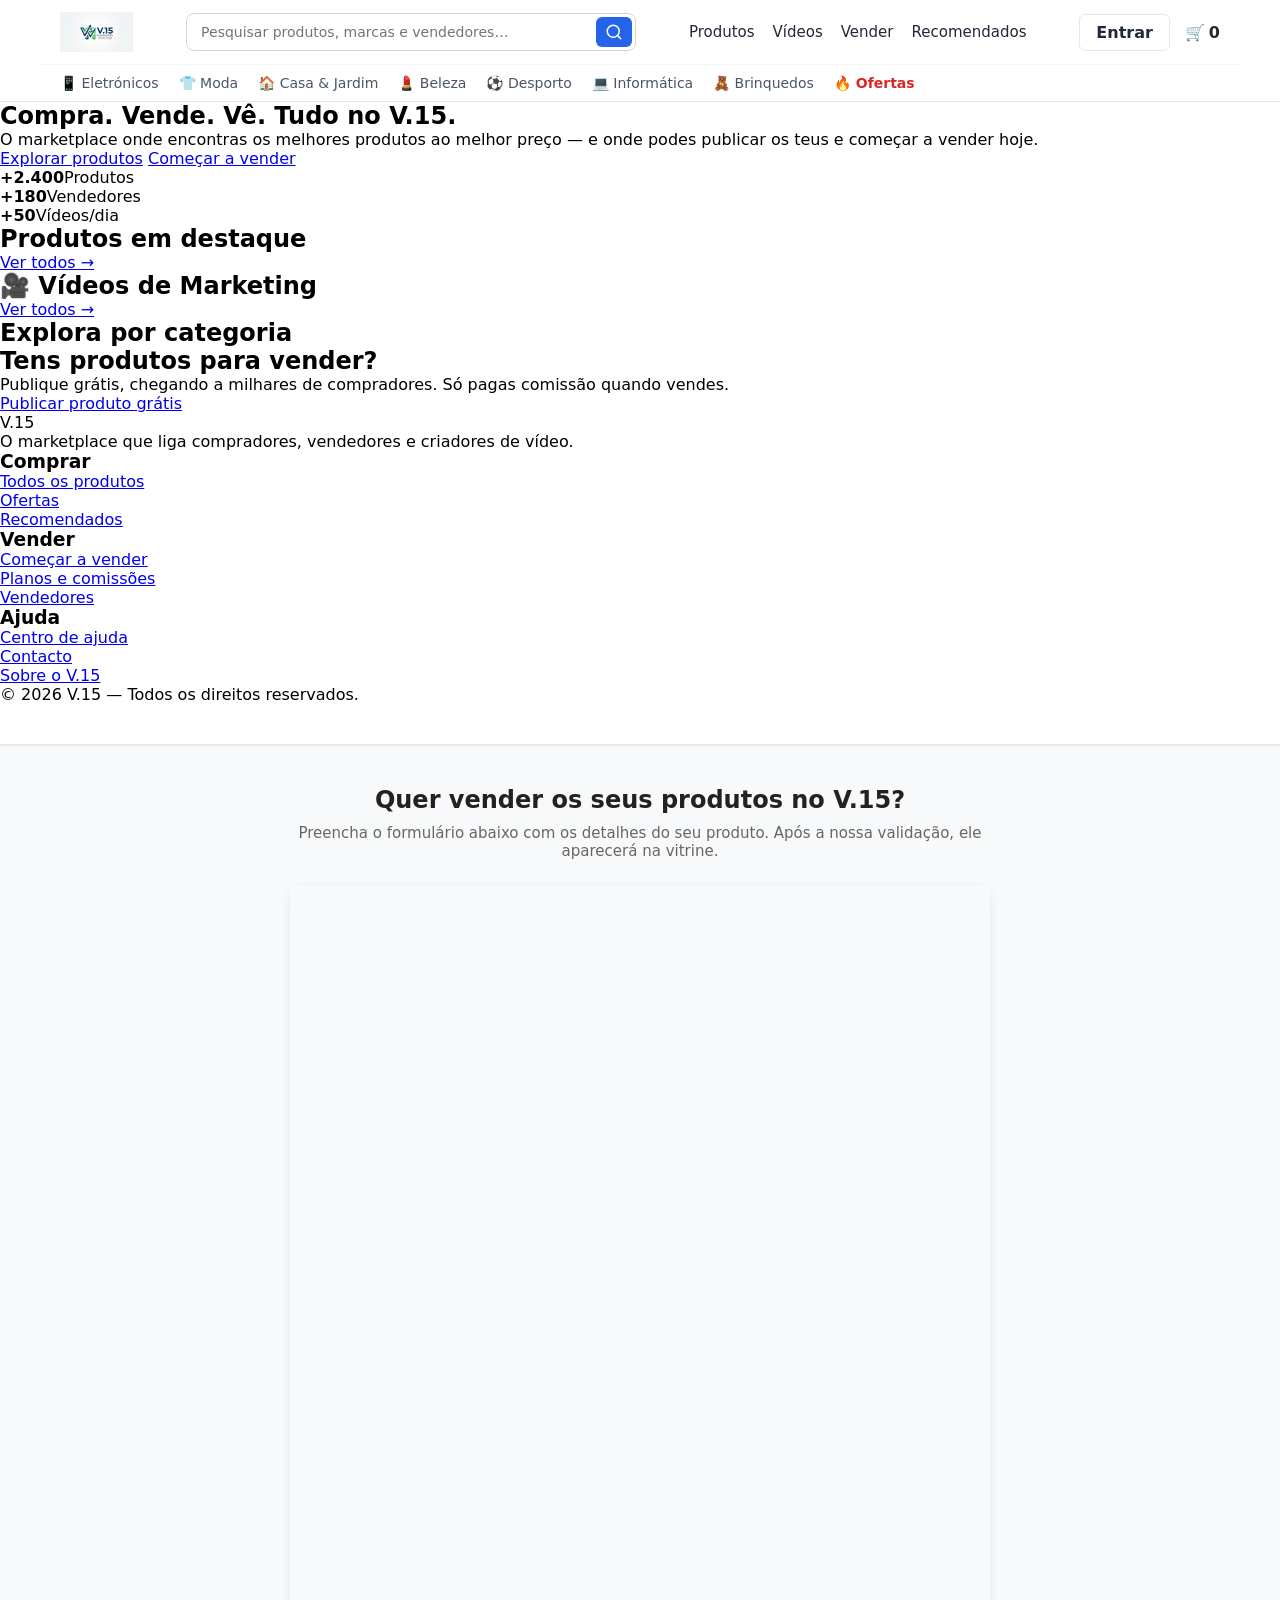
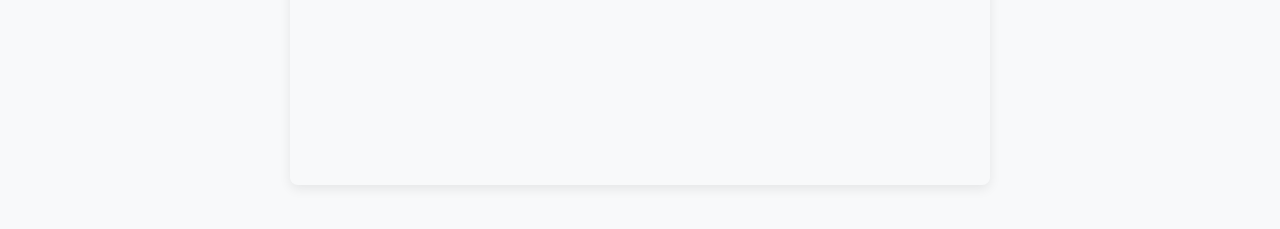
<file: index.html>
<!DOCTYPE html>
<html lang="pt-PT">
<head>
  <meta charset="UTF-8">
  <meta name="viewport" content="width=device-width, initial-scale=1.0">
<link rel="manifest" href="manifest.json">
<script>
  if ('serviceWorker' in navigator) {
    navigator.serviceWorker.register('sw.js');
  }
</script>
  <!-- ===== SEO PRINCIPAL ===== -->
  <title>V.15 | Marketplace Online — Comprar Produtos, Ver Vídeos e Vender</title>
  <meta name="description" content="V.15 é o marketplace onde compras produtos ao melhor preço, vês vídeos de marketing reais e vendes online. Avaliações, entrega rápida e vendedores verificados. ✅">
  <meta name="keywords" content="marketplace online, comprar produtos online, vender online, vídeos de produtos, V.15">
  <meta name="author" content="V.15">
  <meta name="robots" content="index, follow">
  <link rel="canonical" href="https://v15.com/">

  <!-- ===== SEO SOCIAL (Open Graph) ===== -->
  <meta property="og:type" content="website">
  <meta property="og:title" content="V.15 | Marketplace com Vídeos de Marketing">
  <meta property="og:description" content="Compra, vende e vê vídeos de produtos no V.15. O marketplace que liga vendedores a compradores.">
  <meta property="og:url" content="https://v15.com/">
  <meta property="og:image" content="https://v15.com/assets/og-v15.jpg">
  <meta property="og:locale" content="pt_PT">

  <!-- Twitter Card -->
  <meta name="twitter:card" content="summary_large_image">
  <meta name="twitter:title" content="V.15 | Marketplace com Vídeos de Marketing">
  <meta name="twitter:description" content="Compra, vende e vê vídeos de produtos no V.15.">

  <!-- ===== SCHEMA.ORG (dados estruturados) ===== -->
  <script type="application/ld+json">
  {
    "@context": "https://schema.org",
    "@type": "WebSite",
    "name": "V.15",
    "url": "https://v15.com/",
    "potentialAction": {
      "@type": "SearchAction",
      "target": "https://v15.com/produtos?q={search_term_string}",
      "query-input": "required name=search_term_string"
    }
  }
  </script>

  <link rel="stylesheet" href="css/style.css">
  <link rel="icon" href="assets/favicon.svg" type="image/svg+xml">
</head>

<!-- ===== HEADER REVOLUCIONADO ===== -->
  <header class="header-container">
    <div class="top-bar">
      <!-- Logo -->
      <a href="/" class="logo-link">
        <img src="e02012de-0466-4e1d-81b5-0168465e8b86.jfif" alt="V.15 Marketplace" class="logo-img">
      </a>

      <!-- Barra de Pesquisa -->
      <div class="search-box">
        <input type="text" placeholder="Pesquisar produtos, marcas e vendedores…">
        <button type="submit" aria-label="Pesquisar">
          <svg width="18" height="18" viewBox="0 0 24 24" fill="none" stroke="currentColor" stroke-width="2" stroke-linecap="round" stroke-linejoin="round">
            <circle cx="11" cy="11" r="8"></circle>
            <line x1="21" y1="21" x2="16.65" y2="16.65"></line>
          </svg>
        </button>
      </div>

      <!-- Navegação Principal -->
      <nav class="main-nav">
        <a href="#produtos">Produtos</a>
        <a href="#videos">Vídeos</a>
        <a href="#vender">Vender</a>
        <a href="#recomendados">Recomendados</a>
      </nav>

      <!-- Ações do Utilizador -->
      <div class="user-actions">
        <a href="#login" class="btn-login">Entrar</a>
        <a href="#carrinho" class="cart-btn">
          🛒 <span class="cart-count">0</span>
        </a>
      </div>
    </div>

    <!-- Barra de Categorias -->
    <nav class="categories-bar">
      <a href="#eletronicos">📱 Eletrónicos</a>
      <a href="#moda">👕 Moda</a>
      <a href="#casa">🏠 Casa & Jardim</a>
      <a href="#beleza">💄 Beleza</a>
      <a href="#desporto">⚽ Desporto</a>
      <a href="#informatica">💻 Informática</a>
      <a href="#brinquedos">🧸 Brinquedos</a>
      <a href="#ofertas" class="highlight">🔥 Ofertas</a>
    </nav>
  </header>
  <!-- ===== CONTEÚDO PRINCIPAL ===== -->
  <main id="main">

    <!-- HERO -->
    <section class="hero" aria-labelledby="hero-title">
      <div class="container hero__inner">
        <div class="hero__text">
          <h1 id="hero-title">Compra. Vende. Vê. <span class="accent">Tudo no V.15.</span></h1>
          <p>O marketplace onde encontras os melhores produtos ao melhor preço — e onde podes publicar os teus e começar a vender hoje.</p>
          <div class="hero__cta">
            <a href="/produtos" class="btn btn--primary btn--lg">Explorar produtos</a>
            <a href="/vender" class="btn btn--outline btn--lg">Começar a vender</a>
          </div>
        </div>
        <div class="hero__stats" role="list">
          <div class="stat" role="listitem"><strong>+2.400</strong><span>Produtos</span></div>
          <div class="stat" role="listitem"><strong>+180</strong><span>Vendedores</span></div>
          <div class="stat" role="listitem"><strong>+50</strong><span>Vídeos/dia</span></div>
        </div>
      </div>
    </section>

    <!-- DESTAQUES (produtos patrocinados → monetização) -->
    <section class="section" aria-labelledby="destaques-title">
      <div class="container">
        <div class="section__head">
          <h2 id="destaques-title">Produtos em destaque</h2>
          <a href="/produtos?s=destaque" class="link-more">Ver todos →</a>
        </div>
        <div class="grid grid--products" id="grid-destaques" role="list">
          <!-- Preenchido via JS -->
        </div>
      </div>
    </section>

    <!-- VÍDEOS DE MARKETING (TikTok style) -->
    <section class="section section--videos" aria-labelledby="videos-title">
      <div class="container">
        <div class="section__head">
          <h2 id="videos-title">🎥 Vídeos de Marketing</h2>
          <a href="/videos" class="link-more">Ver todos →</a>
        </div>
        <div class="videos-strip" id="videos-strip" role="list">
          <!-- Preenchido via JS -->
        </div>
      </div>
    </section>

    <!-- CATEGORIAS (SEO interno) -->
    <section class="section" aria-labelledby="cat-title">
      <div class="container">
        <h2 id="cat-title">Explora por categoria</h2>
        <div class="grid grid--cats" id="grid-cats" role="list"></div>
      </div>
    </section>

    <!-- CTA VENDER (conversão) -->
    <section class="cta-seller" aria-labelledby="cta-seller-title">
      <div class="container cta-seller__inner">
        <h2 id="cta-seller-title">Tens produtos para vender?</h2>
        <p>Publique grátis, chegando a milhares de compradores. Só pagas comissão quando vendes.</p>
        <a href="/vender" class="btn btn--primary btn--lg">Publicar produto grátis</a>
      </div>
    </section>

  </main>

  <!-- ===== FOOTER ===== -->
  <footer class="footer" role="contentinfo">
    <div class="container footer__grid">
      <div class="footer__col">
        <span class="logo__mark">V<span class="logo__dot">.</span>15</span>
        <p>O marketplace que liga compradores, vendedores e criadores de vídeo.</p>
      </div>
      <div class="footer__col">
        <h3>Comprar</h3>
        <ul>
          <li><a href="/produtos">Todos os produtos</a></li>
          <li><a href="/ofertas">Ofertas</a></li>
          <li><a href="/recomendados">Recomendados</a></li>
        </ul>
      </div>
      <div class="footer__col">
        <h3>Vender</h3>
        <ul>
          <li><a href="/vender">Começar a vender</a></li>
          <li><a href="/planos">Planos e comissões</a></li>
          <li><a href="/vendedores">Vendedores</a></li>
        </ul>
      </div>
      <div class="footer__col">
        <h3>Ajuda</h3>
        <ul>
          <li><a href="/ajuda">Centro de ajuda</a></li>
          <li><a href="/contacto">Contacto</a></li>
          <li><a href="/sobre">Sobre o V.15</a></li>
        </ul>
      </div>
    </div>
    <div class="container footer__bottom">
      <p>© 2026 V.15 — Todos os direitos reservados.</p>
    </div>
  </footer>

  <script src="js/main.js"></script>
</body>
</html>
<!-- Secção: Quero Vender no V.15 Marketplace -->
<section id="quero-vender" style="background-color: #f8f9fa; padding: 40px 20px; text-align: center; border-top: 2px solid #eaeaea; margin-top: 40px;">
    <div style="max-width: 700px; margin: 0 auto;">
        <h2 style="color: #222; font-size: 24px; margin-bottom: 10px;">Quer vender os seus produtos no V.15?</h2>
        <p style="color: #666; font-size: 15px; margin-bottom: 25px;">Preencha o formulário abaixo com os detalhes do seu produto. Após a nossa validação, ele aparecerá na vitrine.</p>
        
        <!-- O seu formulário -->
        <iframe src="https://docs.google.com/forms/d/e/1FAIpQLSdlSZ823inpai0QMPvo9evfjAGlGqn3p0BU914lRZRha8nt_w/viewform?embedded=true" width="100%" height="900" frameborder="0" marginheight="0" marginwidth="0" style="border: none; border-radius: 8px; box-shadow: 0 4px 12px rgba(0,0,0,0.08);">A carregar…</iframe>
    </div>
</section>
</file>
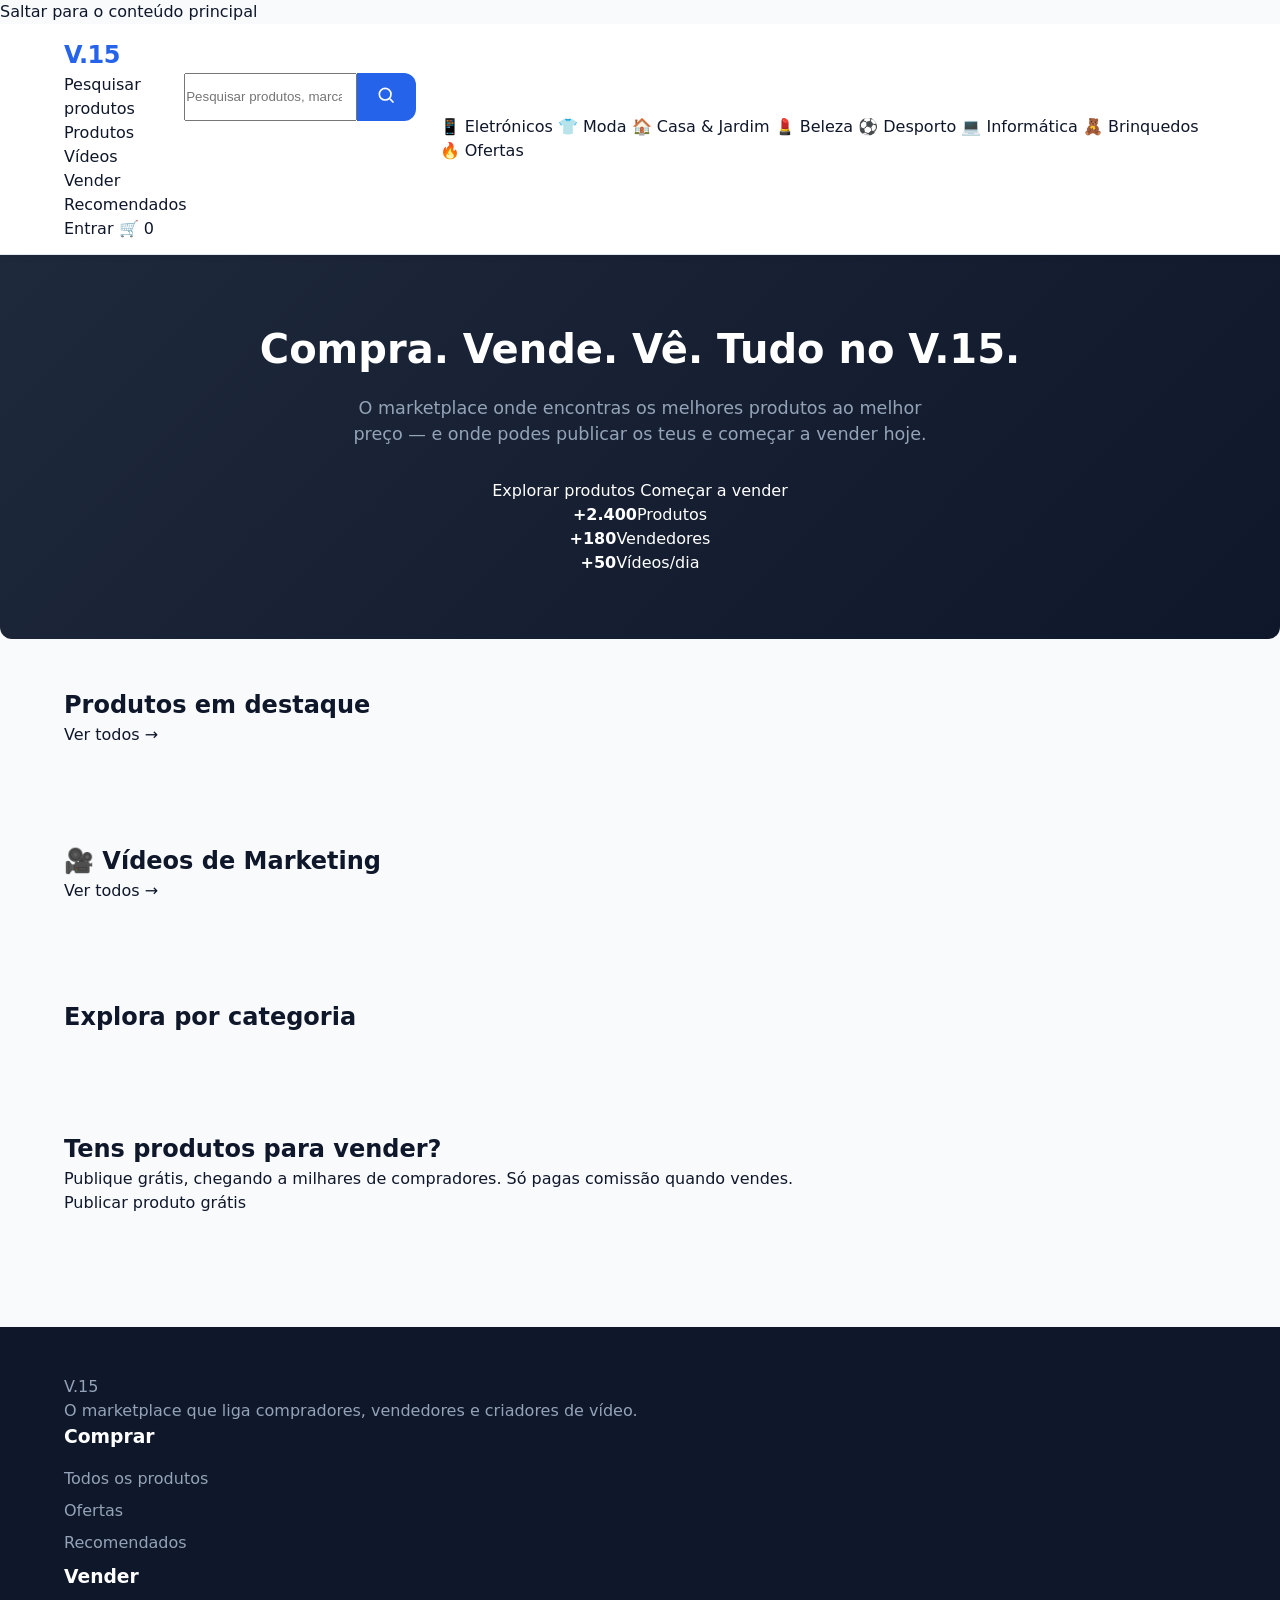
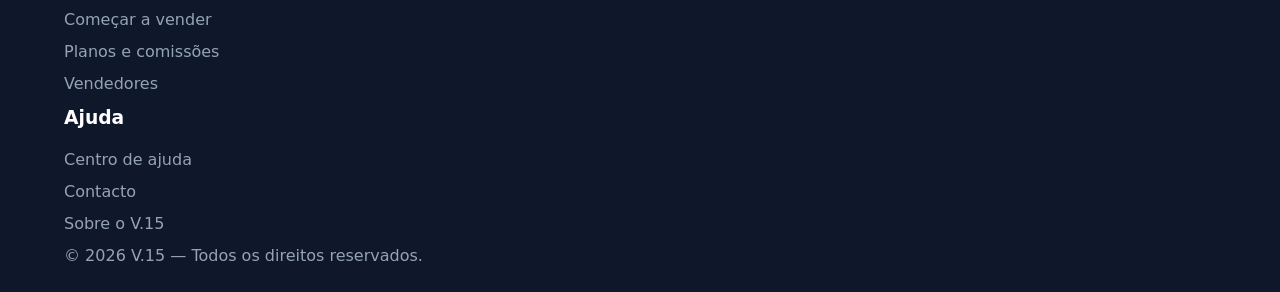
<file: V.15/index.html>
<!DOCTYPE html>
<html lang="pt-PT">
<head>
  <meta charset="UTF-8">
  <meta name="viewport" content="width=device-width, initial-scale=1.0">

  <!-- ===== SEO PRINCIPAL ===== -->
  <title>V.15 | Marketplace Online — Comprar Produtos, Ver Vídeos e Vender</title>
  <meta name="description" content="V.15 é o marketplace onde compras produtos ao melhor preço, vês vídeos de marketing reais e vendes online. Avaliações, entrega rápida e vendedores verificados. ✅">
  <meta name="keywords" content="marketplace online, comprar produtos online, vender online, vídeos de produtos, V.15">
  <meta name="author" content="V.15">
  <meta name="robots" content="index, follow">
  <link rel="canonical" href="https://v15.com/">

  <!-- ===== SEO SOCIAL (Open Graph) ===== -->
  <meta property="og:type" content="website">
  <meta property="og:title" content="V.15 | Marketplace com Vídeos de Marketing">
  <meta property="og:description" content="Compra, vende e vê vídeos de produtos no V.15. O marketplace que liga vendedores a compradores.">
  <meta property="og:url" content="https://v15.com/">
  <meta property="og:image" content="https://v15.com/assets/og-v15.jpg">
  <meta property="og:locale" content="pt_PT">

  <!-- Twitter Card -->
  <meta name="twitter:card" content="summary_large_image">
  <meta name="twitter:title" content="V.15 | Marketplace com Vídeos de Marketing">
  <meta name="twitter:description" content="Compra, vende e vê vídeos de produtos no V.15.">

  <!-- ===== SCHEMA.ORG (dados estruturados) ===== -->
  <script type="application/ld+json">
  {
    "@context": "https://schema.org",
    "@type": "WebSite",
    "name": "V.15",
    "url": "https://v15.com/",
    "potentialAction": {
      "@type": "SearchAction",
      "target": "https://v15.com/produtos?q={search_term_string}",
      "query-input": "required name=search_term_string"
    }
  }
  </script>

  <link rel="stylesheet" href="css/style.css">
  <link rel="icon" href="assets/favicon.svg" type="image/svg+xml">
</head>

<body>

  <!-- ===== SKIP LINK (Acessibilidade) ===== -->
  <a href="#main" class="skip-link">Saltar para o conteúdo principal</a>

  <!-- ===== HEADER ===== -->
  <header class="header" role="banner">
    <div class="container header__inner">

      <a href="/" class="logo" aria-label="V.15 — Página inicial">
        <span class="logo__mark">V<span class="logo__dot">.</span>15</span>
      </a>

      <!-- Busca (SEO + UX) -->
      <form class="search" role="search" action="/produtos" method="get">
        <label for="search-input" class="sr-only">Pesquisar produtos</label>
        <input type="search" id="search-input" name="q"
               placeholder="Pesquisar produtos, marcas e vendedores…"
               autocomplete="off">
        <button type="submit" aria-label="Pesquisar">
          <svg width="20" height="20" viewBox="0 0 24 24" fill="none" stroke="currentColor" stroke-width="2" aria-hidden="true">
            <circle cx="11" cy="11" r="7"/><path d="m21 21-4.3-4.3"/>
          </svg>
        </button>
      </form>

      <nav class="nav" aria-label="Navegação principal">
        <ul class="nav__list">
          <li><a href="/produtos">Produtos</a></li>
          <li><a href="/videos">Vídeos</a></li>
          <li><a href="/vender">Vender</a></li>
          <li><a href="/recomendados">Recomendados</a></li>
        </ul>
      </nav>

      <div class="header__actions">
        <a href="/entrar" class="btn btn--ghost">Entrar</a>
        <a href="/carrinho" class="btn btn--cart" aria-label="Carrinho de compras">
          🛒 <span class="cart-count" aria-hidden="true">0</span>
        </a>
      </div>

    </div>

    <!-- Categorias (Silo SEO) -->
    <nav class="categories" aria-label="Categorias de produtos">
      <div class="container categories__inner">
        <a href="/produtos/eletronicos">📱 Eletrónicos</a>
        <a href="/produtos/moda">👕 Moda</a>
        <a href="/produtos/casa">🏠 Casa &amp; Jardim</a>
        <a href="/produtos/beleza">💄 Beleza</a>
        <a href="/produtos/desporto">⚽ Desporto</a>
        <a href="/produtos/informatica">💻 Informática</a>
        <a href="/produtos/brinquedos">🧸 Brinquedos</a>
        <a href="/produtos/ofertas">🔥 Ofertas</a>
      </div>
    </nav>
  </header>

  <!-- ===== CONTEÚDO PRINCIPAL ===== -->
  <main id="main">

    <!-- HERO -->
    <section class="hero" aria-labelledby="hero-title">
      <div class="container hero__inner">
        <div class="hero__text">
          <h1 id="hero-title">Compra. Vende. Vê. <span class="accent">Tudo no V.15.</span></h1>
          <p>O marketplace onde encontras os melhores produtos ao melhor preço — e onde podes publicar os teus e começar a vender hoje.</p>
          <div class="hero__cta">
            <a href="/produtos" class="btn btn--primary btn--lg">Explorar produtos</a>
            <a href="/vender" class="btn btn--outline btn--lg">Começar a vender</a>
          </div>
        </div>
        <div class="hero__stats" role="list">
          <div class="stat" role="listitem"><strong>+2.400</strong><span>Produtos</span></div>
          <div class="stat" role="listitem"><strong>+180</strong><span>Vendedores</span></div>
          <div class="stat" role="listitem"><strong>+50</strong><span>Vídeos/dia</span></div>
        </div>
      </div>
    </section>

    <!-- DESTAQUES (produtos patrocinados → monetização) -->
    <section class="section" aria-labelledby="destaques-title">
      <div class="container">
        <div class="section__head">
          <h2 id="destaques-title">Produtos em destaque</h2>
          <a href="/produtos?s=destaque" class="link-more">Ver todos →</a>
        </div>
        <div class="grid grid--products" id="grid-destaques" role="list">
          <!-- Preenchido via JS -->
        </div>
      </div>
    </section>

    <!-- VÍDEOS DE MARKETING (TikTok style) -->
    <section class="section section--videos" aria-labelledby="videos-title">
      <div class="container">
        <div class="section__head">
          <h2 id="videos-title">🎥 Vídeos de Marketing</h2>
          <a href="/videos" class="link-more">Ver todos →</a>
        </div>
        <div class="videos-strip" id="videos-strip" role="list">
          <!-- Preenchido via JS -->
        </div>
      </div>
    </section>

    <!-- CATEGORIAS (SEO interno) -->
    <section class="section" aria-labelledby="cat-title">
      <div class="container">
        <h2 id="cat-title">Explora por categoria</h2>
        <div class="grid grid--cats" id="grid-cats" role="list"></div>
      </div>
    </section>

    <!-- CTA VENDER (conversão) -->
    <section class="cta-seller" aria-labelledby="cta-seller-title">
      <div class="container cta-seller__inner">
        <h2 id="cta-seller-title">Tens produtos para vender?</h2>
        <p>Publique grátis, chegando a milhares de compradores. Só pagas comissão quando vendes.</p>
        <a href="/vender" class="btn btn--primary btn--lg">Publicar produto grátis</a>
      </div>
    </section>

  </main>

  <!-- ===== FOOTER ===== -->
  <footer class="footer" role="contentinfo">
    <div class="container footer__grid">
      <div class="footer__col">
        <span class="logo__mark">V<span class="logo__dot">.</span>15</span>
        <p>O marketplace que liga compradores, vendedores e criadores de vídeo.</p>
      </div>
      <div class="footer__col">
        <h3>Comprar</h3>
        <ul>
          <li><a href="/produtos">Todos os produtos</a></li>
          <li><a href="/ofertas">Ofertas</a></li>
          <li><a href="/recomendados">Recomendados</a></li>
        </ul>
      </div>
      <div class="footer__col">
        <h3>Vender</h3>
        <ul>
          <li><a href="/vender">Começar a vender</a></li>
          <li><a href="/planos">Planos e comissões</a></li>
          <li><a href="/vendedores">Vendedores</a></li>
        </ul>
      </div>
      <div class="footer__col">
        <h3>Ajuda</h3>
        <ul>
          <li><a href="/ajuda">Centro de ajuda</a></li>
          <li><a href="/contacto">Contacto</a></li>
          <li><a href="/sobre">Sobre o V.15</a></li>
        </ul>
      </div>
    </div>
    <div class="container footer__bottom">
      <p>© 2026 V.15 — Todos os direitos reservados.</p>
    </div>
  </footer>

  <script src="js/main.js"></script>
</body>
</html>
</file>
<file: css/style.css>
/* --- RESET E VARIÁVEIS --- */
:root {
  --primary-color: #2563eb;
  --primary-hover: #1d4ed8;
  --bg-light: #ffffff;
  --text-color: #1f2937;
  --border-color: #e5e7eb;
}

* {
  box-sizing: border-box;
  margin: 0;
  padding: 0;
  font-family: system-ui, -apple-system, sans-serif;
}

/* --- CABEÇALHO PRINCIPAL --- */
.header-container {
  background-color: var(--bg-light);
  border-bottom: 1px solid var(--border-color);
  position: sticky;
  top: 0;
  z-index: 1000;
}

.top-bar {
  max-width: 1200px;
  margin: 0 auto;
  padding: 12px 20px;
  display: flex;
  align-items: center;
  justify-content: space-between;
  gap: 20px;
}

/* Logo */
.logo-img {
  height: 40px;
  width: auto;
  display: block;
}

/* Barra de Pesquisa */
.search-box {
  display: flex;
  flex: 1;
  max-width: 450px;
  position: relative;
}

.search-box input {
  width: 100%;
  padding: 10px 45px 10px 14px;
  border: 1px solid #d1d5db;
  border-radius: 8px;
  font-size: 14px;
  outline: none;
  transition: border-color 0.2s;
}

.search-box input:focus {
  border-color: var(--primary-color);
}

.search-box button {
  position: absolute;
  right: 4px;
  top: 4px;
  bottom: 4px;
  width: 36px;
  background-color: var(--primary-color);
  color: white;
  border: none;
  border-radius: 6px;
  cursor: pointer;
  display: flex;
  align-items: center;
  justify-content: center;
}

.search-box button:hover {
  background-color: var(--primary-hover);
}

/* Navegação Principal */
.main-nav {
  display: flex;
  gap: 18px;
}

.main-nav a {
  text-decoration: none;
  color: var(--text-color);
  font-weight: 500;
  font-size: 15px;
}

.main-nav a:hover {
  color: var(--primary-color);
}

/* Ações do Utilizador */
.user-actions {
  display: flex;
  align-items: center;
  gap: 15px;
}

.btn-login {
  text-decoration: none;
  color: var(--text-color);
  font-weight: 600;
  padding: 8px 16px;
  border-radius: 6px;
  border: 1px solid var(--border-color);
}

.cart-btn {
  text-decoration: none;
  color: var(--text-color);
  font-weight: 600;
  display: flex;
  align-items: center;
  gap: 4px;
}

/* --- BARRA DE CATEGORIAS --- */
.categories-bar {
  max-width: 1200px;
  margin: 0 auto;
  padding: 10px 20px;
  display: flex;
  align-items: center;
  gap: 20px;
  overflow-x: auto;
  white-space: nowrap;
  border-top: 1px solid #f3f4f6;
}

.categories-bar::-webkit-scrollbar {
  display: none;
}

.categories-bar a {
  text-decoration: none;
  color: #4b5563;
  font-size: 14px;
  font-weight: 500;
}

.categories-bar a.highlight {
  color: #dc2626;
  font-weight: 600;
}

/* --- RESPONSIVIDADE (MOBILE) --- */
@media (max-width: 768px) {
  .main-nav {
    display: none;
  }
  
  .top-bar {
    flex-wrap: wrap;
  }

  .search-box {
    order: 3;
    max-width: 100%;
    width: 100%;
  }
}
</file>
<file: V.15/css/style.css>
/* --- RESET & VARIÁVEIS GOBAIS --- */
:root {
  --primary: #2563eb;
  --primary-hover: #1d4ed8;
  --accent: #ff5722;
  --bg-light: #f8fafc;
  --surface: #ffffff;
  --text-dark: #0f172a;
  --text-muted: #64748b;
  --border: #e2e8f0;
  --shadow: 0 4px 6px -1px rgba(0, 0, 0, 0.05), 0 2px 4px -2px rgba(0, 0, 0, 0.05);
  --shadow-lg: 0 10px 25px -5px rgba(0, 0, 0, 0.1);
  --radius: 12px;
}

* {
  box-sizing: border-box;
  margin: 0;
  padding: 0;
}

body {
  font-family: system-ui, -apple-system, BlinkMacSystemFont, 'Segoe UI', Roboto, sans-serif;
  background-color: var(--bg-light);
  color: var(--text-dark);
  line-height: 1.5;
}

a {
  text-decoration: none;
  color: inherit;
}

ul {
  list-style: none;
}

/* --- HEADER FIXO --- */
header {
  background: var(--surface);
  border-bottom: 1px solid var(--border);
  padding: 0.8rem 5%;
  position: sticky;
  top: 0;
  z-index: 100;
  display: flex;
  align-items: center;
  justify-content: space-between;
  gap: 1.5rem;
  box-shadow: var(--shadow);
}

header .logo {
  font-size: 1.5rem;
  font-weight: 800;
  color: var(--primary);
  letter-spacing: -0.5px;
}

/* Barra de Pesquisa */
header form, header .search-box {
  display: flex;
  flex: 1;
  max-width: 500px;
}

header input[type="text"] {
  width: 100%;
  padding: 0.6rem 1rem;
  border: 1px solid var(--border);
  border-radius: var(--radius) 0 0 var(--radius);
  outline: none;
  font-size: 0.95rem;
}

header button[type="submit"] {
  background: var(--primary);
  color: white;
  border: none;
  padding: 0.6rem 1.2rem;
  border-radius: 0 var(--radius) var(--radius) 0;
  cursor: pointer;
  transition: background 0.2s;
}

header button[type="submit"]:hover {
  background: var(--primary-hover);
}

/* --- BARRA DE CATEGORIAS (Scroll Horizontal) --- */
.nav-categories {
  background: var(--surface);
  border-bottom: 1px solid var(--border);
  padding: 0.75rem 5%;
  display: flex;
  gap: 1.5rem;
  overflow-x: auto;
  white-space: nowrap;
}

.nav-categories a {
  font-size: 0.9rem;
  font-weight: 500;
  color: var(--text-muted);
  padding: 0.4rem 0.8rem;
  border-radius: 20px;
  background: var(--bg-light);
  transition: all 0.2s;
}

.nav-categories a:hover {
  background: var(--primary);
  color: white;
}

/* --- SEÇÃO HERO / BANNER PRINCIPAL --- */
.hero {
  padding: 4rem 5%;
  background: linear-gradient(135deg, #1e293b 0%, #0f172a 100%);
  color: white;
  text-align: center;
  border-radius: 0 0 var(--radius) var(--radius);
}

.hero h1 {
  font-size: 2.5rem;
  font-weight: 800;
  margin-bottom: 1rem;
}

.hero p {
  color: #94a3b8;
  max-width: 600px;
  margin: 0 auto 2rem auto;
  font-size: 1.1rem;
}

.hero .cta-buttons {
  display: flex;
  justify-content: center;
  gap: 1rem;
  margin-bottom: 2.5rem;
}

.btn-primary {
  background: var(--primary);
  color: white;
  padding: 0.8rem 1.8rem;
  border-radius: var(--radius);
  font-weight: 600;
  transition: background 0.2s;
}

.btn-primary:hover {
  background: var(--primary-hover);
}

.btn-secondary {
  background: rgba(255, 255, 255, 0.1);
  color: white;
  padding: 0.8rem 1.8rem;
  border-radius: var(--radius);
  font-weight: 600;
  backdrop-filter: blur(5px);
}

/* Estatísticas */
.hero-stats {
  display: flex;
  justify-content: center;
  gap: 3rem;
  border-top: 1px solid rgba(255, 255, 255, 0.1);
  padding-top: 1.5rem;
}

.hero-stats div span {
  display: block;
  font-size: 1.4rem;
  font-weight: 700;
  color: var(--accent);
}

/* --- GRIDS DE PRODUTOS E VÍDEOS --- */
section {
  padding: 3rem 5%;
}

.section-header {
  display: flex;
  justify-content: space-between;
  align-items: center;
  margin-bottom: 1.5rem;
}

.section-header h2 {
  font-size: 1.5rem;
  font-weight: 700;
}

.grid-products {
  display: grid;
  grid-template-columns: repeat(auto-fill, minmax(220px, 1fr));
  gap: 1.5rem;
}

.product-card {
  background: var(--surface);
  border: 1px solid var(--border);
  border-radius: var(--radius);
  overflow: hidden;
  box-shadow: var(--shadow);
  transition: transform 0.2s, box-shadow 0.2s;
}

.product-card:hover {
  transform: translateY(-4px);
  box-shadow: var(--shadow-lg);
}

.product-card img {
  width: 100%;
  height: 180px;
  object-fit: cover;
}

.product-info {
  padding: 1rem;
}

.product-price {
  font-size: 1.2rem;
  font-weight: 700;
  color: var(--primary);
  margin-top: 0.5rem;
}

/* --- FOOTER --- */
footer {
  background: #0f172a;
  color: #94a3b8;
  padding: 3rem 5% 1.5rem 5%;
  margin-top: 4rem;
}

footer .footer-content {
  display: grid;
  grid-template-columns: repeat(auto-fit, minmax(200px, 1fr));
  gap: 2rem;
  margin-bottom: 2rem;
}

footer h3 {
  color: white;
  margin-bottom: 1rem;
}

footer ul li {
  margin-bottom: 0.5rem;
}

footer .copy {
  text-align: center;
  border-top: 1px solid #1e293b;
  padding-top: 1.5rem;
  font-size: 0.85rem;
}}.header__
</file>
